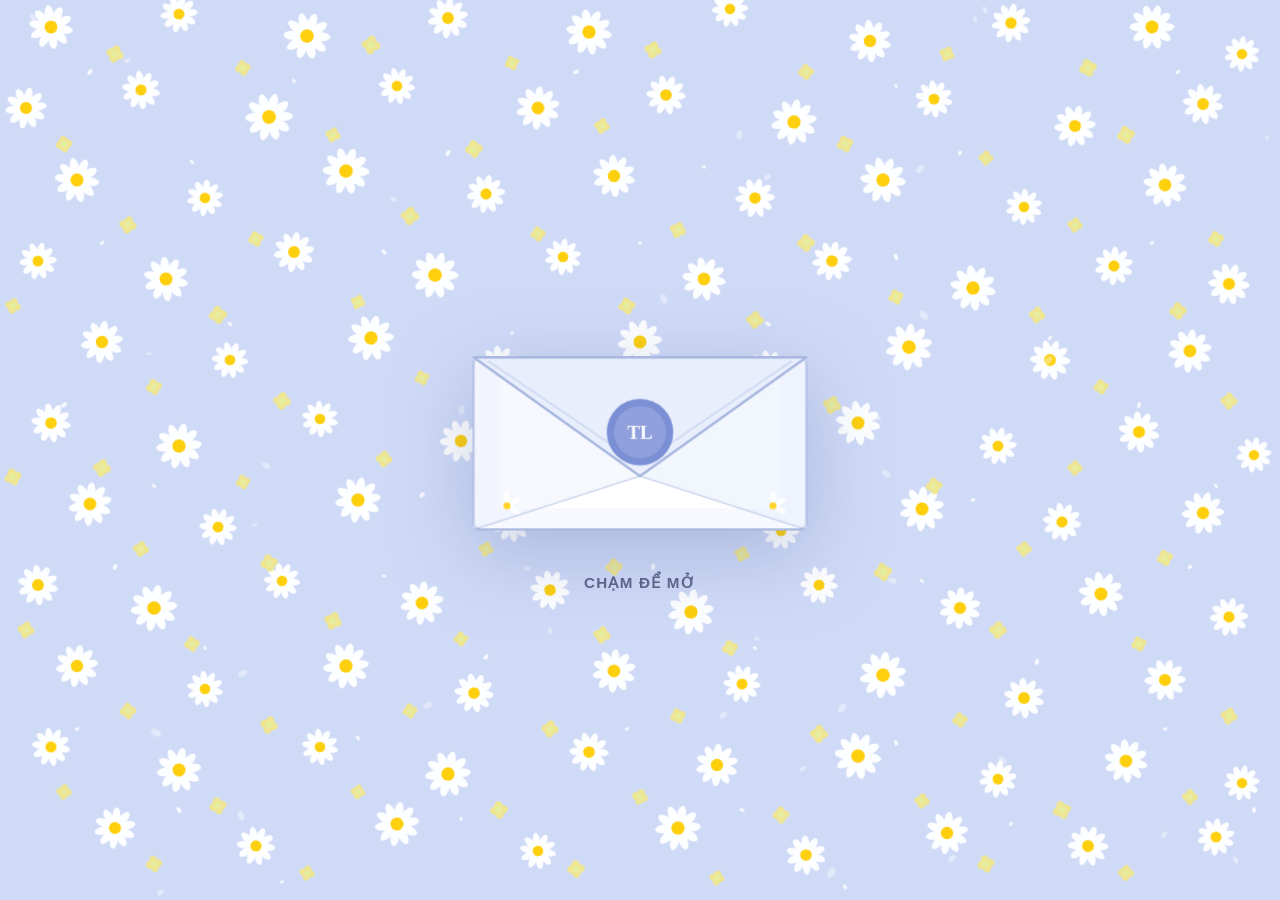
<file: index.html>
<!DOCTYPE html>
<html lang="vi">
<head>
  <meta charset="UTF-8" />
  <meta name="viewport" content="width=device-width, initial-scale=1.0" />
  <meta name="description" content="Thư mời lễ tốt nghiệp — Lê Phương Thảo Linh" />
  <title>Thư mời tốt nghiệp — Lê Phương Thảo Linh</title>
  <link rel="preconnect" href="https://fonts.googleapis.com" />
  <link rel="preconnect" href="https://fonts.gstatic.com" crossorigin />
  <link href="https://fonts.googleapis.com/css2?family=Lora:ital,wght@0,400;0,500;0,600;0,700;1,400;1,500&family=Playfair+Display:ital,wght@0,500;0,600;0,700;1,500;1,600&display=swap" rel="stylesheet" />
  <link rel="stylesheet" href="style.css" />
</head>
<body>
  <audio
    id="background-music"
    src="assets/background-music.mp3"
    preload="auto"
    loop
    autoplay
    hidden
  ></audio>

  <!-- Shared daisy symbol for panel decorations -->
  <svg xmlns="http://www.w3.org/2000/svg" width="0" height="0" aria-hidden="true" style="position:absolute">
    <symbol id="icon-daisy" viewBox="0 0 64 64">
      <ellipse cx="32" cy="14" rx="6" ry="13" fill="#ffffff"/>
      <ellipse cx="32" cy="14" rx="6" ry="13" fill="#ffffff" transform="rotate(36 32 32)"/>
      <ellipse cx="32" cy="14" rx="6" ry="13" fill="#ffffff" transform="rotate(72 32 32)"/>
      <ellipse cx="32" cy="14" rx="6" ry="13" fill="#ffffff" transform="rotate(108 32 32)"/>
      <ellipse cx="32" cy="14" rx="6" ry="13" fill="#ffffff" transform="rotate(144 32 32)"/>
      <ellipse cx="32" cy="14" rx="6" ry="13" fill="#ffffff" transform="rotate(180 32 32)"/>
      <ellipse cx="32" cy="14" rx="6" ry="13" fill="#ffffff" transform="rotate(216 32 32)"/>
      <ellipse cx="32" cy="14" rx="6" ry="13" fill="#ffffff" transform="rotate(252 32 32)"/>
      <ellipse cx="32" cy="14" rx="6" ry="13" fill="#ffffff" transform="rotate(288 32 32)"/>
      <ellipse cx="32" cy="14" rx="6" ry="13" fill="#ffffff" transform="rotate(324 32 32)"/>
      <circle cx="32" cy="32" r="9" fill="#ffce00"/>
    </symbol>
    <symbol id="icon-calendar" viewBox="0 0 24 24" fill="none" stroke="currentColor" stroke-width="1.75" stroke-linecap="round" stroke-linejoin="round">
      <rect x="3.5" y="5" width="17" height="15.5" rx="2"/>
      <path d="M8 3.5v3M16 3.5v3M3.5 10h17"/>
    </symbol>
    <symbol id="icon-pin" viewBox="0 0 24 24" fill="none" stroke="currentColor" stroke-width="1.75" stroke-linecap="round" stroke-linejoin="round">
      <path d="M12 21s-6.5-5.2-6.5-10A6.5 6.5 0 0 1 12 4.5 6.5 6.5 0 0 1 18.5 11c0 4.8-6.5 10-6.5 10z"/>
      <circle cx="12" cy="11" r="2.25"/>
    </symbol>
    <symbol id="icon-cap" viewBox="0 0 24 24" fill="none" stroke="currentColor" stroke-width="1.75" stroke-linecap="round" stroke-linejoin="round">
      <path d="M2.5 10.5 12 5.5l9.5 5-9.5 5-9.5-5z"/>
      <path d="M6.5 12.5v4.2c0 .7 2.4 2.3 5.5 2.3s5.5-1.6 5.5-2.3v-4.2"/>
      <path d="M21.5 10.5v5.2"/>
    </symbol>
  </svg>

  <!-- Soft daisy wallpaper (decorative) -->
  <div id="wallpaper" class="wallpaper" aria-hidden="true">
    <div id="flora-layer" class="flora-layer"></div>
    <div id="petal-layer" class="petal-layer"></div>
  </div>

  <!-- ===== Envelope screen ===== -->
  <section
    id="envelope-screen"
    class="envelope-screen"
    aria-label="Phong thư mời"
  >
    <button
      type="button"
      id="envelope-btn"
      class="envelope-btn"
      aria-label="Chạm để mở thư mời"
      aria-expanded="false"
      aria-controls="invitation-screen"
    >
      <div class="envelope" id="envelope">
        <svg
          class="envelope-svg"
          viewBox="0 0 320 220"
          xmlns="http://www.w3.org/2000/svg"
          aria-hidden="true"
        >
          <!-- Envelope body -->
          <rect class="env-body" x="20" y="55" width="280" height="145" rx="6" fill="#f7f9ff" stroke="#a8b8e0" stroke-width="2" />
          <!-- Letter paper peeking -->
          <rect class="env-paper" x="42" y="72" width="236" height="110" rx="3" fill="#ffffff" />
          <!-- Left / right crease hints -->
          <path d="M20 55 L160 155 L20 200" fill="#eef2fc" stroke="#a8b8e0" stroke-width="1.5" opacity="0.55" />
          <path d="M300 55 L160 155 L300 200" fill="#e8eefc" stroke="#a8b8e0" stroke-width="1.5" opacity="0.55" />
          <!-- Top flap — hinges at top edge, opens upward -->
          <g class="env-flap-group">
            <path
              class="env-flap"
              d="M20 55 L160 155 L300 55 Z"
              fill="#e8eefc"
              stroke="#a8b8e0"
              stroke-width="2"
              stroke-linejoin="round"
            />
            <path
              class="env-flap-edge"
              d="M32 58 L160 145 L288 58"
              fill="none"
              stroke="#c5d0ee"
              stroke-width="1.5"
              opacity="0.65"
            />
          </g>
          <!-- Wax seal — fades out when opening -->
          <g class="env-seal" transform="translate(160, 118)">
            <circle r="28" fill="#7b8fd4" />
            <circle r="22" fill="#8fa0dc" />
            <text
              text-anchor="middle"
              dominant-baseline="central"
              font-family="Georgia, 'Times New Roman', serif"
              font-size="16"
              font-weight="700"
              fill="#ffffff"
            >TL</text>
          </g>
          <!-- Tiny daisy accents -->
          <g opacity="0.85" transform="translate(48, 180)">
            <ellipse cx="0" cy="-7" rx="2.5" ry="5.5" fill="#fff" />
            <ellipse cx="0" cy="-7" rx="2.5" ry="5.5" fill="#fff" transform="rotate(60)" />
            <ellipse cx="0" cy="-7" rx="2.5" ry="5.5" fill="#fff" transform="rotate(120)" />
            <circle r="3" fill="#ffce00" />
          </g>
          <g opacity="0.85" transform="translate(272, 180)">
            <ellipse cx="0" cy="-7" rx="2.5" ry="5.5" fill="#fff" />
            <ellipse cx="0" cy="-7" rx="2.5" ry="5.5" fill="#fff" transform="rotate(60)" />
            <ellipse cx="0" cy="-7" rx="2.5" ry="5.5" fill="#fff" transform="rotate(120)" />
            <circle r="3" fill="#ffce00" />
          </g>
        </svg>
      </div>
      <span class="envelope-hint" id="envelope-hint">Chạm để mở</span>
    </button>
  </section>

  <!-- ===== Invitation content ===== -->
  <main
    id="invitation-screen"
    class="invitation-screen"
    hidden
    aria-hidden="true"
    tabindex="-1"
  >
    <div class="invitation-shell">
      <header class="invite-topbar">
        <button type="button" id="btn-close" class="btn-ghost" aria-label="Đóng và xem lại phong thư">
          ← Phong thư
        </button>
      </header>

      <article class="invite-card letter-paper" id="invite-card">
        <!-- Grand letter masthead -->
        <header class="letter-masthead" aria-labelledby="letter-main-title">
          <div class="masthead-ornament" aria-hidden="true">
            <svg class="masthead-daisy" viewBox="0 0 64 64" width="28" height="28"><use href="#icon-daisy"/></svg>
            <span class="masthead-rule"></span>
            <svg class="masthead-daisy" viewBox="0 0 64 64" width="28" height="28"><use href="#icon-daisy"/></svg>
          </div>
          <p class="masthead-eyebrow">Trân trọng gửi đến bạn</p>
          <h1 id="letter-main-title" class="letter-main-title">
            Thư mời dự<br />Lễ Tốt Nghiệp
          </h1>
          <p class="masthead-name" id="masthead-name"></p>
          <div class="masthead-ornament masthead-ornament--bottom" aria-hidden="true">
            <span class="masthead-rule"></span>
            <span class="masthead-diamond">✦</span>
            <span class="masthead-rule"></span>
          </div>
        </header>

        <!-- Soft letter opening -->
        <section class="panel letter-intro reveal" aria-labelledby="intro-title">
          <div class="panel-deco" aria-hidden="true">
            <svg class="panel-daisy panel-daisy--l" viewBox="0 0 64 64" width="34" height="34"><use href="#icon-daisy"/></svg>
            <svg class="panel-daisy panel-daisy--r" viewBox="0 0 64 64" width="34" height="34"><use href="#icon-daisy"/></svg>
          </div>
          <p class="letter-intro-eyebrow">Lời mở đầu</p>
          <h2 id="intro-title" class="letter-intro-title">Cảm ơn bạn đã mở thư</h2>
          <p class="letter-intro-body" id="intro-message"></p>
        </section>

        <!-- Journey of 3 chapters — left rail + narrowed cards -->
        <div class="journey" aria-label="Hành trình ba chặng">
          <div class="journey-rail" aria-hidden="true"></div>

          <div class="journey-stop reveal">
            <div class="journey-node journey-node--dawn" aria-hidden="true"><span>1</span></div>
            <section class="panel chapter chapter--dawn" aria-labelledby="ch1-title">
              <div class="panel-deco" aria-hidden="true">
                <svg class="panel-daisy panel-daisy--l" viewBox="0 0 64 64" width="34" height="34"><use href="#icon-daisy"/></svg>
                <svg class="panel-daisy panel-daisy--r" viewBox="0 0 64 64" width="34" height="34"><use href="#icon-daisy"/></svg>
              </div>
              <figure class="chapter-media">
                <img id="story-img-1" class="chapter-photo" src="assets/story-1.png" alt="Ngày đầu tiên" />
              </figure>
              <div class="chapter-body">
                <p class="chapter-label">Chặng 01</p>
                <h2 id="ch1-title" class="chapter-title">Ngày đầu tiên</h2>
                <div class="chapter-text" id="story-1-text"></div>
              </div>
            </section>
          </div>

          <div class="journey-stop reveal">
            <div class="journey-node journey-node--years" aria-hidden="true"><span>2</span></div>
            <section class="panel chapter chapter--years" aria-labelledby="ch2-title">
              <div class="panel-deco" aria-hidden="true">
                <svg class="panel-daisy panel-daisy--l" viewBox="0 0 64 64" width="34" height="34"><use href="#icon-daisy"/></svg>
                <svg class="panel-daisy panel-daisy--r" viewBox="0 0 64 64" width="34" height="34"><use href="#icon-daisy"/></svg>
              </div>
              <figure class="chapter-media">
                <img id="story-img-2" class="chapter-photo" src="assets/story-2.png" alt="Những năm tháng không thể nào quên" />
              </figure>
              <div class="chapter-body">
                <p class="chapter-label">Chặng 02</p>
                <h2 id="ch2-title" class="chapter-title">Những năm tháng không thể nào quên</h2>
                <div class="chapter-text" id="story-2-text"></div>
              </div>
            </section>
          </div>

          <div class="journey-stop reveal">
            <div class="journey-node journey-node--horizon" aria-hidden="true"><span>3</span></div>
            <section class="panel chapter chapter--horizon" aria-labelledby="ch3-title">
              <div class="panel-deco" aria-hidden="true">
                <svg class="panel-daisy panel-daisy--l" viewBox="0 0 64 64" width="34" height="34"><use href="#icon-daisy"/></svg>
                <svg class="panel-daisy panel-daisy--r" viewBox="0 0 64 64" width="34" height="34"><use href="#icon-daisy"/></svg>
              </div>
              <figure class="chapter-media">
                <img id="story-img-3" class="chapter-photo" src="assets/story-3.png" alt="Chương mới sắp mở ra" />
              </figure>
              <div class="chapter-body">
                <p class="chapter-label">Chặng 03</p>
                <h2 id="ch3-title" class="chapter-title">Chương mới sắp mở ra</h2>
                <div class="chapter-text" id="story-3-text"></div>
              </div>
            </section>
          </div>
        </div>

        <!-- Thanks -->
        <section class="panel thanks reveal" aria-labelledby="thanks-title">
          <div class="panel-deco" aria-hidden="true">
            <svg class="panel-daisy panel-daisy--l" viewBox="0 0 64 64" width="34" height="34"><use href="#icon-daisy"/></svg>
            <svg class="panel-daisy panel-daisy--r" viewBox="0 0 64 64" width="34" height="34"><use href="#icon-daisy"/></svg>
          </div>
          <h2 id="thanks-title" class="thanks-title">Lời cảm ơn</h2>
          <p class="thanks-body" id="thanks-message"></p>
          <p class="thanks-body thanks-body--emphasis" id="thanks-message-emphasis"></p>
        </section>

        <!-- Formal invitation -->
        <section class="panel formal-invite reveal" aria-labelledby="formal-title">
          <div class="panel-deco" aria-hidden="true">
            <svg class="panel-daisy panel-daisy--l" viewBox="0 0 64 64" width="34" height="34"><use href="#icon-daisy"/></svg>
            <svg class="panel-daisy panel-daisy--r" viewBox="0 0 64 64" width="34" height="34"><use href="#icon-daisy"/></svg>
          </div>
          <div class="formal-badge" aria-hidden="true">
            <svg class="formal-badge-icon" viewBox="0 0 24 24" width="28" height="28"><use href="#icon-cap"/></svg>
          </div>
          <h2 id="formal-title" class="formal-title">Trân trọng kính mời</h2>
          <p class="formal-lead" id="formal-lead"></p>
          <ul class="event-meta">
            <li>
              <span class="event-meta-icon" aria-hidden="true">
                <svg viewBox="0 0 24 24" width="20" height="20"><use href="#icon-calendar"/></svg>
              </span>
              <div>
                <span class="event-meta-label">Thời gian</span>
                <span class="event-meta-value" id="datetime"></span>
              </div>
            </li>
            <li>
              <span class="event-meta-icon" aria-hidden="true">
                <svg viewBox="0 0 24 24" width="20" height="20"><use href="#icon-pin"/></svg>
              </span>
              <div>
                <span class="event-meta-label">Địa điểm</span>
                <a
                  id="venue"
                  class="event-meta-value detail-link"
                  href="https://maps.app.goo.gl/BsUVkH4B65VdQy7J8"
                  target="_blank"
                  rel="noopener noreferrer"
                ></a>
              </div>
            </li>
          </ul>
          <a
            id="btn-venue-maps"
            class="btn btn-secondary btn-maps-inline"
            href="https://maps.app.goo.gl/BsUVkH4B65VdQy7J8"
            target="_blank"
            rel="noopener noreferrer"
          >Xem bản đồ hội trường</a>
          <p class="formal-gift" id="formal-gift"></p>
        </section>

        <!-- Parking — secondary -->
        <section class="panel parking parking--secondary reveal" aria-labelledby="parking-title">
          <div class="parking-badge" id="parking-badge"></div>
          <h2 id="parking-title" class="section-title parking-title">
            Thông tin địa điểm và thông tin gửi xe
          </h2>
          <dl class="parking-grid">
            <div class="parking-row">
              <dt>Địa chỉ bãi xe</dt>
              <dd id="parking-address"></dd>
            </div>
            <div class="parking-row">
              <dt>Lối vào</dt>
              <dd id="parking-entrance"></dd>
            </div>
            <div class="parking-row">
              <dt>Phí / giờ mở cửa</dt>
              <dd id="parking-fee"></dd>
            </div>
            <div class="parking-row">
              <dt>Đi bộ tới hội trường</dt>
              <dd id="parking-walk"></dd>
            </div>
          </dl>
          <a
            id="btn-maps"
            class="btn btn-secondary"
            href="https://maps.app.goo.gl/XaPkGANQzvsbf9Qm6"
            target="_blank"
            rel="noopener noreferrer"
          >Xem bản đồ bãi xe</a>
        </section>

        <footer class="invite-footer reveal">
          <p class="footer-regard">Trân trọng,</p>
          <p class="footer-name" id="footer-sign"></p>
          <p class="footer-contact">
            Liên hệ:
            <a id="contact-phone" class="detail-link" href="#"></a>
          </p>
        </footer>
      </article>
    </div>
  </main>

  <script src="script.js"></script>
</body>
</html>
</file>
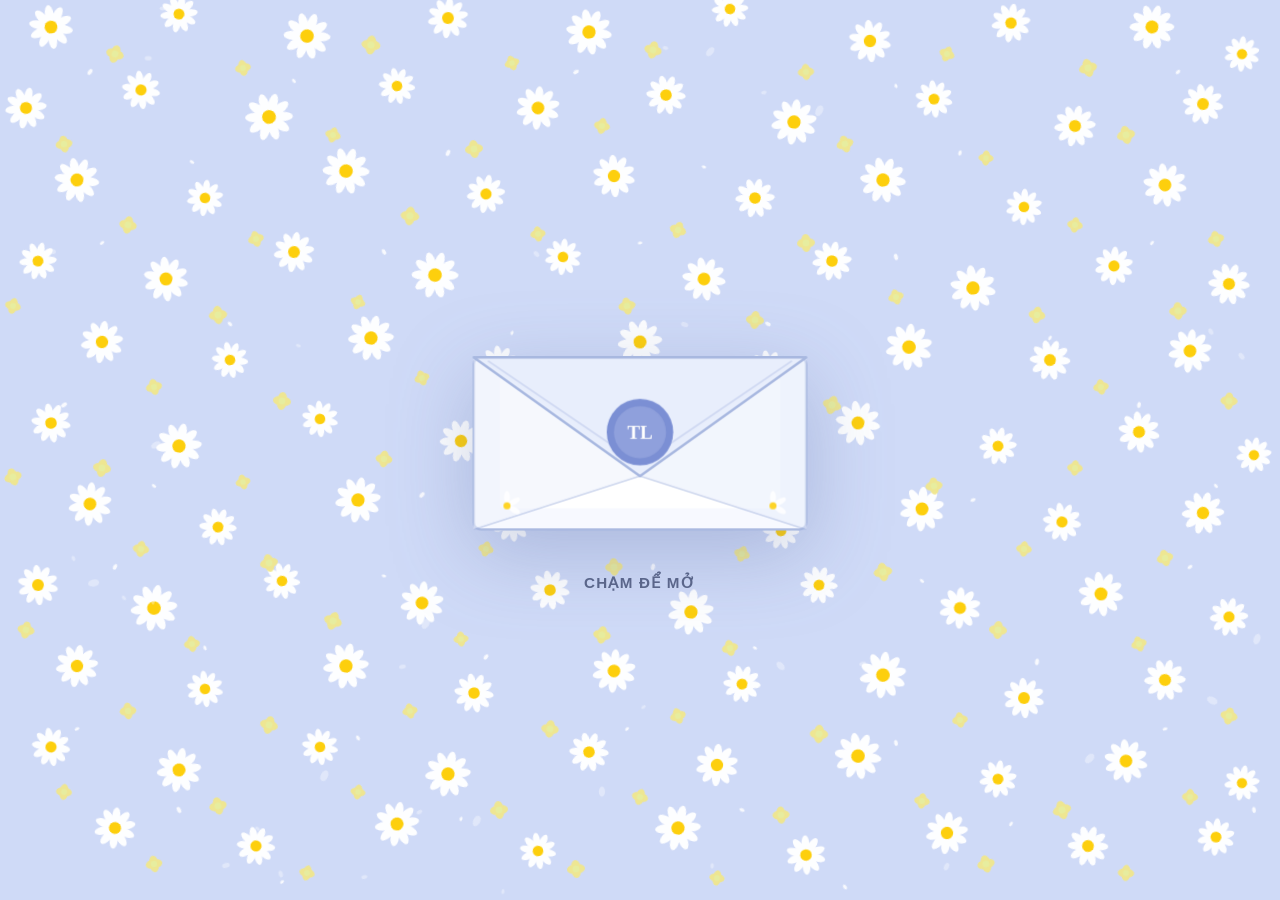
<file: flower-wallpaper/index.html>
<!DOCTYPE html>
<html lang="vi">
<head>
  <meta charset="UTF-8" />
  <meta name="viewport" content="width=device-width, initial-scale=1.0" />
  <meta name="description" content="Thư mời lễ tốt nghiệp — Lê Phương Thảo Linh" />
  <title>Thư mời tốt nghiệp — Lê Phương Thảo Linh</title>
  <link rel="preconnect" href="https://fonts.googleapis.com" />
  <link rel="preconnect" href="https://fonts.gstatic.com" crossorigin />
  <link href="https://fonts.googleapis.com/css2?family=Lora:ital,wght@0,400;0,500;0,600;0,700;1,400;1,500&family=Playfair+Display:ital,wght@0,500;0,600;0,700;1,500;1,600&display=swap" rel="stylesheet" />
  <link rel="stylesheet" href="style.css" />
</head>
<body>
  <!-- Shared daisy symbol for panel decorations -->
  <svg xmlns="http://www.w3.org/2000/svg" width="0" height="0" aria-hidden="true" style="position:absolute">
    <symbol id="icon-daisy" viewBox="0 0 64 64">
      <ellipse cx="32" cy="14" rx="6" ry="13" fill="#ffffff"/>
      <ellipse cx="32" cy="14" rx="6" ry="13" fill="#ffffff" transform="rotate(36 32 32)"/>
      <ellipse cx="32" cy="14" rx="6" ry="13" fill="#ffffff" transform="rotate(72 32 32)"/>
      <ellipse cx="32" cy="14" rx="6" ry="13" fill="#ffffff" transform="rotate(108 32 32)"/>
      <ellipse cx="32" cy="14" rx="6" ry="13" fill="#ffffff" transform="rotate(144 32 32)"/>
      <ellipse cx="32" cy="14" rx="6" ry="13" fill="#ffffff" transform="rotate(180 32 32)"/>
      <ellipse cx="32" cy="14" rx="6" ry="13" fill="#ffffff" transform="rotate(216 32 32)"/>
      <ellipse cx="32" cy="14" rx="6" ry="13" fill="#ffffff" transform="rotate(252 32 32)"/>
      <ellipse cx="32" cy="14" rx="6" ry="13" fill="#ffffff" transform="rotate(288 32 32)"/>
      <ellipse cx="32" cy="14" rx="6" ry="13" fill="#ffffff" transform="rotate(324 32 32)"/>
      <circle cx="32" cy="32" r="9" fill="#ffce00"/>
    </symbol>
    <symbol id="icon-calendar" viewBox="0 0 24 24" fill="none" stroke="currentColor" stroke-width="1.75" stroke-linecap="round" stroke-linejoin="round">
      <rect x="3.5" y="5" width="17" height="15.5" rx="2"/>
      <path d="M8 3.5v3M16 3.5v3M3.5 10h17"/>
    </symbol>
    <symbol id="icon-pin" viewBox="0 0 24 24" fill="none" stroke="currentColor" stroke-width="1.75" stroke-linecap="round" stroke-linejoin="round">
      <path d="M12 21s-6.5-5.2-6.5-10A6.5 6.5 0 0 1 12 4.5 6.5 6.5 0 0 1 18.5 11c0 4.8-6.5 10-6.5 10z"/>
      <circle cx="12" cy="11" r="2.25"/>
    </symbol>
    <symbol id="icon-cap" viewBox="0 0 24 24" fill="none" stroke="currentColor" stroke-width="1.75" stroke-linecap="round" stroke-linejoin="round">
      <path d="M2.5 10.5 12 5.5l9.5 5-9.5 5-9.5-5z"/>
      <path d="M6.5 12.5v4.2c0 .7 2.4 2.3 5.5 2.3s5.5-1.6 5.5-2.3v-4.2"/>
      <path d="M21.5 10.5v5.2"/>
    </symbol>
  </svg>

  <!-- Soft daisy wallpaper (decorative) -->
  <div id="wallpaper" class="wallpaper" aria-hidden="true">
    <div id="flora-layer" class="flora-layer"></div>
    <div id="petal-layer" class="petal-layer"></div>
  </div>

  <!-- ===== Envelope screen ===== -->
  <section
    id="envelope-screen"
    class="envelope-screen"
    aria-label="Phong thư mời"
  >
    <button
      type="button"
      id="envelope-btn"
      class="envelope-btn"
      aria-label="Chạm để mở thư mời"
      aria-expanded="false"
      aria-controls="invitation-screen"
    >
      <div class="envelope" id="envelope">
        <svg
          class="envelope-svg"
          viewBox="0 0 320 220"
          xmlns="http://www.w3.org/2000/svg"
          aria-hidden="true"
        >
          <!-- Envelope body -->
          <rect class="env-body" x="20" y="55" width="280" height="145" rx="6" fill="#f7f9ff" stroke="#a8b8e0" stroke-width="2" />
          <!-- Letter paper peeking -->
          <rect class="env-paper" x="42" y="72" width="236" height="110" rx="3" fill="#ffffff" />
          <!-- Left / right crease hints -->
          <path d="M20 55 L160 155 L20 200" fill="#eef2fc" stroke="#a8b8e0" stroke-width="1.5" opacity="0.55" />
          <path d="M300 55 L160 155 L300 200" fill="#e8eefc" stroke="#a8b8e0" stroke-width="1.5" opacity="0.55" />
          <!-- Top flap — hinges at top edge, opens upward -->
          <g class="env-flap-group">
            <path
              class="env-flap"
              d="M20 55 L160 155 L300 55 Z"
              fill="#e8eefc"
              stroke="#a8b8e0"
              stroke-width="2"
              stroke-linejoin="round"
            />
            <path
              class="env-flap-edge"
              d="M32 58 L160 145 L288 58"
              fill="none"
              stroke="#c5d0ee"
              stroke-width="1.5"
              opacity="0.65"
            />
          </g>
          <!-- Wax seal — fades out when opening -->
          <g class="env-seal" transform="translate(160, 118)">
            <circle r="28" fill="#7b8fd4" />
            <circle r="22" fill="#8fa0dc" />
            <text
              text-anchor="middle"
              dominant-baseline="central"
              font-family="Georgia, 'Times New Roman', serif"
              font-size="16"
              font-weight="700"
              fill="#ffffff"
            >TL</text>
          </g>
          <!-- Tiny daisy accents -->
          <g opacity="0.85" transform="translate(48, 180)">
            <ellipse cx="0" cy="-7" rx="2.5" ry="5.5" fill="#fff" />
            <ellipse cx="0" cy="-7" rx="2.5" ry="5.5" fill="#fff" transform="rotate(60)" />
            <ellipse cx="0" cy="-7" rx="2.5" ry="5.5" fill="#fff" transform="rotate(120)" />
            <circle r="3" fill="#ffce00" />
          </g>
          <g opacity="0.85" transform="translate(272, 180)">
            <ellipse cx="0" cy="-7" rx="2.5" ry="5.5" fill="#fff" />
            <ellipse cx="0" cy="-7" rx="2.5" ry="5.5" fill="#fff" transform="rotate(60)" />
            <ellipse cx="0" cy="-7" rx="2.5" ry="5.5" fill="#fff" transform="rotate(120)" />
            <circle r="3" fill="#ffce00" />
          </g>
        </svg>
      </div>
      <span class="envelope-hint" id="envelope-hint">Chạm để mở</span>
    </button>
  </section>

  <!-- ===== Invitation content ===== -->
  <main
    id="invitation-screen"
    class="invitation-screen"
    hidden
    aria-hidden="true"
    tabindex="-1"
  >
    <div class="invitation-shell">
      <header class="invite-topbar">
        <button type="button" id="btn-close" class="btn-ghost" aria-label="Đóng và xem lại phong thư">
          ← Phong thư
        </button>
      </header>

      <article class="invite-card letter-paper" id="invite-card">
        <!-- Grand letter masthead -->
        <header class="letter-masthead" aria-labelledby="letter-main-title">
          <div class="masthead-ornament" aria-hidden="true">
            <svg class="masthead-daisy" viewBox="0 0 64 64" width="28" height="28"><use href="#icon-daisy"/></svg>
            <span class="masthead-rule"></span>
            <svg class="masthead-daisy" viewBox="0 0 64 64" width="28" height="28"><use href="#icon-daisy"/></svg>
          </div>
          <p class="masthead-eyebrow">Trân trọng gửi đến bạn</p>
          <h1 id="letter-main-title" class="letter-main-title">
            Thư mời dự<br />Lễ Tốt Nghiệp
          </h1>
          <p class="masthead-name" id="masthead-name"></p>
          <div class="masthead-ornament masthead-ornament--bottom" aria-hidden="true">
            <span class="masthead-rule"></span>
            <span class="masthead-diamond">✦</span>
            <span class="masthead-rule"></span>
          </div>
        </header>

        <!-- Soft letter opening -->
        <section class="panel letter-intro reveal" aria-labelledby="intro-title">
          <div class="panel-deco" aria-hidden="true">
            <svg class="panel-daisy panel-daisy--l" viewBox="0 0 64 64" width="34" height="34"><use href="#icon-daisy"/></svg>
            <svg class="panel-daisy panel-daisy--r" viewBox="0 0 64 64" width="34" height="34"><use href="#icon-daisy"/></svg>
          </div>
          <p class="letter-intro-eyebrow">Lời mở đầu</p>
          <h2 id="intro-title" class="letter-intro-title">Cảm ơn bạn đã mở thư</h2>
          <p class="letter-intro-body" id="intro-message"></p>
        </section>

        <!-- Journey of 3 chapters — left rail + narrowed cards -->
        <div class="journey" aria-label="Hành trình ba chặng">
          <div class="journey-rail" aria-hidden="true"></div>

          <div class="journey-stop reveal">
            <div class="journey-node journey-node--dawn" aria-hidden="true"><span>1</span></div>
            <section class="panel chapter chapter--dawn" aria-labelledby="ch1-title">
              <div class="panel-deco" aria-hidden="true">
                <svg class="panel-daisy panel-daisy--l" viewBox="0 0 64 64" width="34" height="34"><use href="#icon-daisy"/></svg>
                <svg class="panel-daisy panel-daisy--r" viewBox="0 0 64 64" width="34" height="34"><use href="#icon-daisy"/></svg>
              </div>
              <figure class="chapter-media">
                <img id="story-img-1" class="chapter-photo" src="assets/story-1.png" alt="Ngày đầu tiên" />
              </figure>
              <div class="chapter-body">
                <p class="chapter-label">Chặng 01</p>
                <h2 id="ch1-title" class="chapter-title">Ngày đầu tiên</h2>
                <div class="chapter-text" id="story-1-text"></div>
              </div>
            </section>
          </div>

          <div class="journey-stop reveal">
            <div class="journey-node journey-node--years" aria-hidden="true"><span>2</span></div>
            <section class="panel chapter chapter--years" aria-labelledby="ch2-title">
              <div class="panel-deco" aria-hidden="true">
                <svg class="panel-daisy panel-daisy--l" viewBox="0 0 64 64" width="34" height="34"><use href="#icon-daisy"/></svg>
                <svg class="panel-daisy panel-daisy--r" viewBox="0 0 64 64" width="34" height="34"><use href="#icon-daisy"/></svg>
              </div>
              <figure class="chapter-media">
                <img id="story-img-2" class="chapter-photo" src="assets/story-2.png" alt="Những năm tháng không thể nào quên" />
              </figure>
              <div class="chapter-body">
                <p class="chapter-label">Chặng 02</p>
                <h2 id="ch2-title" class="chapter-title">Những năm tháng không thể nào quên</h2>
                <div class="chapter-text" id="story-2-text"></div>
              </div>
            </section>
          </div>

          <div class="journey-stop reveal">
            <div class="journey-node journey-node--horizon" aria-hidden="true"><span>3</span></div>
            <section class="panel chapter chapter--horizon" aria-labelledby="ch3-title">
              <div class="panel-deco" aria-hidden="true">
                <svg class="panel-daisy panel-daisy--l" viewBox="0 0 64 64" width="34" height="34"><use href="#icon-daisy"/></svg>
                <svg class="panel-daisy panel-daisy--r" viewBox="0 0 64 64" width="34" height="34"><use href="#icon-daisy"/></svg>
              </div>
              <figure class="chapter-media">
                <img id="story-img-3" class="chapter-photo" src="assets/story-3.png" alt="Chương mới sắp mở ra" />
              </figure>
              <div class="chapter-body">
                <p class="chapter-label">Chặng 03</p>
                <h2 id="ch3-title" class="chapter-title">Chương mới sắp mở ra</h2>
                <div class="chapter-text" id="story-3-text"></div>
              </div>
            </section>
          </div>
        </div>

        <!-- Thanks -->
        <section class="panel thanks reveal" aria-labelledby="thanks-title">
          <div class="panel-deco" aria-hidden="true">
            <svg class="panel-daisy panel-daisy--l" viewBox="0 0 64 64" width="34" height="34"><use href="#icon-daisy"/></svg>
            <svg class="panel-daisy panel-daisy--r" viewBox="0 0 64 64" width="34" height="34"><use href="#icon-daisy"/></svg>
          </div>
          <h2 id="thanks-title" class="thanks-title">Lời cảm ơn</h2>
          <p class="thanks-body" id="thanks-message"></p>
          <p class="thanks-body thanks-body--emphasis" id="thanks-message-emphasis"></p>
        </section>

        <!-- Formal invitation -->
        <section class="panel formal-invite reveal" aria-labelledby="formal-title">
          <div class="panel-deco" aria-hidden="true">
            <svg class="panel-daisy panel-daisy--l" viewBox="0 0 64 64" width="34" height="34"><use href="#icon-daisy"/></svg>
            <svg class="panel-daisy panel-daisy--r" viewBox="0 0 64 64" width="34" height="34"><use href="#icon-daisy"/></svg>
          </div>
          <div class="formal-badge" aria-hidden="true">
            <svg class="formal-badge-icon" viewBox="0 0 24 24" width="28" height="28"><use href="#icon-cap"/></svg>
          </div>
          <h2 id="formal-title" class="formal-title">Trân trọng kính mời</h2>
          <p class="formal-lead" id="formal-lead"></p>
          <ul class="event-meta">
            <li>
              <span class="event-meta-icon" aria-hidden="true">
                <svg viewBox="0 0 24 24" width="20" height="20"><use href="#icon-calendar"/></svg>
              </span>
              <div>
                <span class="event-meta-label">Thời gian</span>
                <span class="event-meta-value" id="datetime"></span>
              </div>
            </li>
            <li>
              <span class="event-meta-icon" aria-hidden="true">
                <svg viewBox="0 0 24 24" width="20" height="20"><use href="#icon-pin"/></svg>
              </span>
              <div>
                <span class="event-meta-label">Địa điểm</span>
                <a
                  id="venue"
                  class="event-meta-value detail-link"
                  href="https://maps.app.goo.gl/BsUVkH4B65VdQy7J8"
                  target="_blank"
                  rel="noopener noreferrer"
                ></a>
              </div>
            </li>
          </ul>
          <a
            id="btn-venue-maps"
            class="btn btn-secondary btn-maps-inline"
            href="https://maps.app.goo.gl/BsUVkH4B65VdQy7J8"
            target="_blank"
            rel="noopener noreferrer"
          >Xem bản đồ hội trường</a>
          <p class="formal-gift" id="formal-gift"></p>
        </section>

        <!-- Parking — secondary -->
        <section class="panel parking parking--secondary reveal" aria-labelledby="parking-title">
          <div class="parking-badge" id="parking-badge"></div>
          <h2 id="parking-title" class="section-title parking-title">
            Thông tin địa điểm và thông tin gửi xe
          </h2>
          <dl class="parking-grid">
            <div class="parking-row">
              <dt>Địa chỉ bãi xe</dt>
              <dd id="parking-address"></dd>
            </div>
            <div class="parking-row">
              <dt>Lối vào</dt>
              <dd id="parking-entrance"></dd>
            </div>
            <div class="parking-row">
              <dt>Phí / giờ mở cửa</dt>
              <dd id="parking-fee"></dd>
            </div>
            <div class="parking-row">
              <dt>Đi bộ tới hội trường</dt>
              <dd id="parking-walk"></dd>
            </div>
          </dl>
          <a
            id="btn-maps"
            class="btn btn-secondary"
            href="https://maps.app.goo.gl/XaPkGANQzvsbf9Qm6"
            target="_blank"
            rel="noopener noreferrer"
          >Xem bản đồ bãi xe</a>
        </section>

        <footer class="invite-footer reveal">
          <p class="footer-regard">Trân trọng,</p>
          <p class="footer-name" id="footer-sign"></p>
          <p class="footer-contact">
            Liên hệ:
            <a id="contact-phone" class="detail-link" href="#"></a>
          </p>
        </footer>
      </article>
    </div>
  </main>

  <script src="script.js"></script>
</body>
</html>
</file>
<file: style.css>
/* =========================================================
   Graduation Invitation — floral pastel + envelope reveal
   ========================================================= */

*,
*::before,
*::after {
  box-sizing: border-box;
  margin: 0;
  padding: 0;
}

:root {
  --bg: #cfdaf7;
  --card: #ffffff;
  --ink: #2a3352;
  --muted: #5c678a;
  --accent: #7b8fd4;
  --accent-deep: #5a6db8;
  --gold: #ffce00;
  --cream: #f0e68c;
  --parking-bg: #eef2ff;
  --parking-border: #9aabd8;
  --shadow: 0 18px 50px rgba(74, 95, 150, 0.22);
  --radius: 20px;
  --font: "Lora", "Times New Roman", Georgia, serif;
  --serif: "Playfair Display", "Times New Roman", serif;
}

html,
body {
  width: 100%;
  min-height: 100%;
  font-family: var(--font);
  color: var(--ink);
  background: var(--bg);
  overflow-x: hidden;
}

body {
  min-height: 100vh;
}

.sr-only {
  position: absolute;
  width: 1px;
  height: 1px;
  padding: 0;
  margin: -1px;
  overflow: hidden;
  clip: rect(0, 0, 0, 0);
  white-space: nowrap;
  border: 0;
}

/* ---------------------------------------------------------
   Wallpaper — dense daisy field (original look)
   --------------------------------------------------------- */
.wallpaper {
  position: fixed;
  inset: 0;
  z-index: 0;
  overflow: hidden;
  background: var(--bg);
  pointer-events: none;
}

.flora-layer,
.petal-layer {
  position: absolute;
  inset: 0;
  width: 100%;
  height: 100%;
  overflow: hidden;
}

.flora {
  position: absolute;
  will-change: transform;
  opacity: 0.95;
}

.flora svg {
  display: block;
  width: 100%;
  height: auto;
  overflow: visible;
}

.flora-sway {
  width: 100%;
  height: 100%;
  transform-origin: 50% 50%;
  animation: rock-in-place var(--dur, 4.5s) ease-in-out var(--delay, 0s) infinite alternate;
  will-change: transform;
}

@keyframes rock-in-place {
  0% { transform: rotate(calc(var(--amp, 3deg) * -1)); }
  100% { transform: rotate(var(--amp, 3deg)); }
}

.flora--static-petal {
  opacity: 0.85;
}

.petal {
  position: absolute;
  left: 0;
  top: 0;
  width: var(--petal-size, 0.55vw);
  height: auto;
  opacity: 0;
  will-change: transform, opacity;
  pointer-events: none;
}

.petal svg {
  display: block;
  width: 100%;
  height: auto;
  overflow: visible;
}

/* ---------------------------------------------------------
   Envelope screen — fixed overlay so it never pushes content
   --------------------------------------------------------- */
.envelope-screen {
  position: fixed;
  inset: 0;
  z-index: 2;
  display: grid;
  place-items: center;
  padding: 2rem 1.25rem 3rem;
}

.envelope-btn {
  appearance: none;
  border: 0;
  background: transparent;
  cursor: pointer;
  display: flex;
  flex-direction: column;
  align-items: center;
  gap: 1.25rem;
  padding: 0.5rem;
  color: inherit;
  -webkit-tap-highlight-color: transparent;
}

.envelope-btn:focus-visible {
  outline: 3px solid var(--accent-deep);
  outline-offset: 8px;
  border-radius: 12px;
}

.envelope {
  width: min(78vw, 340px);
  filter: drop-shadow(0 22px 40px rgba(74, 95, 150, 0.28));
  perspective: 900px;
  animation:
    envelope-rise 1.15s cubic-bezier(0.22, 1, 0.36, 1) both,
    envelope-float 3.6s ease-in-out 1.15s infinite;
  transform-origin: 50% 80%;
}

.envelope-svg {
  display: block;
  width: 100%;
  height: auto;
  overflow: visible;
  transform-style: preserve-3d;
}

.env-flap-group {
  transform-origin: 160px 55px;
  transform-box: view-box;
  transition: transform 0.65s cubic-bezier(0.4, 0, 0.2, 1);
}

.env-flap,
.env-flap-edge {
  transform-origin: 160px 55px;
}

.env-seal {
  transition: opacity 0.35s ease, transform 0.35s ease;
  transform-box: fill-box;
  transform-origin: center;
}

.envelope.is-opening .env-flap-group {
  transform: rotateX(-168deg);
}

.envelope.is-opening .env-seal {
  opacity: 0;
  transform: scale(0.4);
  pointer-events: none;
}

.envelope.is-opening {
  animation: envelope-rise 1.15s cubic-bezier(0.22, 1, 0.36, 1) both;
}

.envelope-hint {
  font-size: 0.95rem;
  letter-spacing: 0.08em;
  text-transform: uppercase;
  color: var(--muted);
  font-weight: 600;
  animation: hint-pulse 2.4s ease-in-out 1.2s infinite;
}

@keyframes envelope-rise {
  0% {
    opacity: 0;
    transform: translateY(72px) rotate(-4deg) scale(0.92);
  }
  100% {
    opacity: 1;
    transform: translateY(0) rotate(0deg) scale(1);
  }
}

@keyframes envelope-float {
  0%, 100% { transform: translateY(0); }
  50% { transform: translateY(-10px); }
}

@keyframes hint-pulse {
  0%, 100% { opacity: 0.55; }
  50% { opacity: 1; }
}

.envelope-screen.is-hidden {
  pointer-events: none;
  animation: fade-out 0.4s ease forwards;
}

@keyframes fade-out {
  to {
    opacity: 0;
    visibility: hidden;
  }
}

/* ---------------------------------------------------------
   Invitation screen — starts at top of page
   --------------------------------------------------------- */
.invitation-screen {
  position: relative;
  z-index: 3;
  min-height: 100vh;
  min-height: 100dvh;
  padding: 0.85rem 1rem 2.5rem;
  overflow-x: clip;
  max-width: 100vw;
  box-sizing: border-box;
}

.invitation-screen[hidden] {
  display: none !important;
}

.invitation-screen.is-visible {
  display: block;
  animation: invite-in 0.5s cubic-bezier(0.22, 1, 0.36, 1) both;
}

@keyframes invite-in {
  from {
    opacity: 0;
    transform: translateY(16px);
  }
  to {
    opacity: 1;
    transform: translateY(0);
  }
}

.invitation-shell {
  width: min(680px, 100%);
  max-width: 100%;
  margin: 0 auto;
  overflow-x: clip;
}

.invite-card.letter-paper {
  background: linear-gradient(180deg, #ffffff 0%, #fbfcff 100%);
  border-radius: 22px;
  box-shadow:
    0 22px 50px rgba(74, 95, 150, 0.2),
    0 0 0 1px rgba(168, 184, 224, 0.35);
  padding: 1.15rem 1rem 1.5rem;
  border: 1px solid rgba(255, 255, 255, 0.85);
  display: flex;
  flex-direction: column;
  gap: 2.1rem;
  position: relative;
  max-width: 100%;
  box-sizing: border-box;
  overflow-x: clip;
}

/* ---------- Scroll reveal ---------- */
.reveal {
  opacity: 0;
  transform: translateY(28px);
  transition:
    opacity 0.7s cubic-bezier(0.22, 1, 0.36, 1),
    transform 0.7s cubic-bezier(0.22, 1, 0.36, 1);
  will-change: opacity, transform;
}

.reveal.is-revealed {
  opacity: 1;
  transform: translateY(0);
}

@media (prefers-reduced-motion: reduce) {
  .reveal {
    opacity: 1;
    transform: none;
    transition: none;
  }
}

.invite-topbar {
  display: flex;
  justify-content: flex-start;
  margin-bottom: 0.65rem;
}

.btn-ghost {
  appearance: none;
  border: 0;
  background: rgba(255, 255, 255, 0.7);
  backdrop-filter: blur(8px);
  color: var(--muted);
  font: inherit;
  font-size: 0.9rem;
  font-weight: 600;
  padding: 0.55rem 0.9rem;
  border-radius: 999px;
  cursor: pointer;
  transition: background 0.2s, color 0.2s;
}

.btn-ghost:hover,
.btn-ghost:focus-visible {
  background: #fff;
  color: var(--ink);
  outline: none;
}

.btn-ghost:focus-visible {
  box-shadow: 0 0 0 3px rgba(123, 143, 212, 0.45);
}

.invite-card.letter-paper::before {
  content: "";
  position: absolute;
  inset: 10px;
  border: 1px dashed rgba(168, 184, 224, 0.35);
  border-radius: 16px;
  pointer-events: none;
  z-index: 0;
}

.invite-card.letter-paper > * {
  position: relative;
  z-index: 1;
}

/* ---------- Grand letter masthead ---------- */
.letter-masthead {
  text-align: center;
  padding: 1.35rem 0.75rem 1.5rem;
  position: relative;
}

.masthead-ornament {
  display: flex;
  align-items: center;
  justify-content: center;
  gap: 0.75rem;
  margin-bottom: 0.85rem;
}

.masthead-ornament--bottom {
  margin-top: 1.1rem;
  margin-bottom: 0;
}

.masthead-daisy {
  flex-shrink: 0;
  filter: drop-shadow(0 3px 6px rgba(90, 109, 184, 0.25));
}

.masthead-rule {
  display: block;
  width: min(28vw, 88px);
  height: 1.5px;
  background: linear-gradient(
    90deg,
    transparent,
    #c4a035 15%,
    #ffe58a 50%,
    #c4a035 85%,
    transparent
  );
}

.masthead-diamond {
  color: #c4a035;
  font-size: 0.85rem;
  line-height: 1;
}

.masthead-eyebrow {
  font-family: var(--font);
  font-size: 0.78rem;
  letter-spacing: 0.22em;
  text-transform: uppercase;
  color: #8a9bc4;
  font-weight: 600;
  margin-bottom: 0.55rem;
}

.letter-main-title {
  font-family: var(--serif);
  font-size: clamp(2rem, 7.5vw, 2.85rem);
  font-weight: 700;
  line-height: 1.15;
  letter-spacing: 0.02em;
  margin: 0 auto 0.65rem;
  background: linear-gradient(
    135deg,
    #3a4478 0%,
    #5a6db8 35%,
    #b8942e 55%,
    #5a6db8 75%,
    #2f3a6a 100%
  );
  background-size: 200% auto;
  -webkit-background-clip: text;
  background-clip: text;
  color: transparent;
  text-shadow: none;
  filter: drop-shadow(0 2px 0 rgba(255, 255, 255, 0.8));
}

.masthead-name {
  font-family: var(--serif);
  font-size: clamp(1.05rem, 3.5vw, 1.25rem);
  font-style: italic;
  font-weight: 500;
  color: var(--accent-deep);
  letter-spacing: 0.04em;
}

/* ---------- Journey: left rail + narrowed cards ---------- */
.journey {
  --rail-col: 2.1rem;
  --rail-gap: 0.7rem;
  position: relative;
  display: flex;
  flex-direction: column;
  gap: 1.9rem;
  padding: 0;
  max-width: 100%;
  box-sizing: border-box;
}

.journey-rail {
  position: absolute;
  left: calc(var(--rail-col) / 2 - 1.5px);
  top: 1.55rem;
  bottom: 1.55rem;
  width: 3px;
  border-radius: 999px;
  background: linear-gradient(
    180deg,
    #f5c0d0 0%,
    #a8c4e8 45%,
    #9aa6d8 100%
  );
  box-shadow: 0 0 12px rgba(123, 143, 212, 0.35);
  z-index: 0;
  pointer-events: none;
}

.journey-stop {
  position: relative;
  z-index: 1;
  display: grid;
  grid-template-columns: var(--rail-col) minmax(0, 1fr);
  column-gap: var(--rail-gap);
  align-items: start;
  width: 100%;
  max-width: 100%;
  box-sizing: border-box;
  min-width: 0;
}

.journey-node {
  position: relative;
  z-index: 2;
  justify-self: center;
  margin-top: 1.25rem;
  width: 1.75rem;
  height: 1.75rem;
  border-radius: 50%;
  display: grid;
  place-items: center;
  font-family: var(--serif);
  font-size: 0.82rem;
  font-weight: 700;
  color: #fff;
  background: linear-gradient(145deg, #8fa0dc, #5a6db8);
  border: 3px solid #fff;
  box-shadow: 0 4px 12px rgba(90, 109, 184, 0.4);
  flex-shrink: 0;
}

.journey-node--dawn {
  background: linear-gradient(145deg, #e8a0b4, #b86b84);
}

.journey-node--years {
  background: linear-gradient(145deg, #8eb4dc, #5a7eb0);
}

.journey-node--horizon {
  background: linear-gradient(145deg, #9aa6d8, #5a6db8);
}

.journey-stop > .panel {
  min-width: 0;
  width: 100%;
  max-width: 100%;
  box-sizing: border-box;
}

/* Shared decorated panel (same language as thanks) */
.panel {
  position: relative;
  overflow: hidden;
  border-radius: 16px;
  padding: 1.25rem 1.1rem 1.3rem;
  border: 1.5px solid transparent;
  box-shadow: 0 8px 22px rgba(74, 95, 150, 0.08);
}

.panel-deco {
  position: absolute;
  inset: 0;
  pointer-events: none;
  z-index: 5;
}

.panel-daisy {
  position: absolute;
  opacity: 0.95;
  filter: drop-shadow(0 4px 8px rgba(90, 109, 184, 0.28));
}

.panel-daisy--l {
  top: 6px;
  left: 6px;
  transform: rotate(-12deg);
  z-index: 6;
}

.panel-daisy--r {
  bottom: 6px;
  right: 6px;
  transform: rotate(14deg);
  z-index: 6;
}

.panel > :not(.panel-deco) {
  position: relative;
  z-index: 1;
}

.chapter {
  display: flex;
  flex-direction: column;
  gap: 0.85rem;
  min-width: 0;
  width: 100%;
  max-width: 100%;
  box-sizing: border-box;
}

.chapter-media {
  margin: 0;
  overflow: hidden;
  border-radius: 12px;
  box-shadow: 0 6px 16px rgba(60, 70, 110, 0.12);
  z-index: 1;
  min-width: 0;
  width: 100%;
  max-width: 100%;
  aspect-ratio: 4 / 3;
  align-self: stretch;
}

.chapter-photo {
  display: block;
  width: 100%;
  height: 100%;
  max-width: 100%;
  object-fit: cover;
}

.chapter-body {
  padding: 0 0.15rem 0.15rem;
  min-width: 0;
  max-width: 100%;
  box-sizing: border-box;
}

.chapter-label {
  font-size: 0.68rem;
  letter-spacing: 0.14em;
  text-transform: uppercase;
  font-weight: 700;
  margin-bottom: 0.3rem;
  text-align: center;
}

.chapter-title {
  font-family: var(--serif);
  font-size: clamp(1.15rem, 3.8vw, 1.4rem);
  font-weight: 600;
  line-height: 1.35;
  margin-bottom: 0.65rem;
  color: var(--ink);
  text-align: center;
}

.chapter-text p {
  font-size: 0.9rem;
  line-height: 1.65;
  color: var(--ink);
  margin-bottom: 0.65rem;
  overflow-wrap: anywhere;
  word-break: break-word;
}

.chapter-text p:last-child {
  margin-bottom: 0;
}

/* Ch.1 — soft blush rose */
.chapter--dawn {
  border-color: rgba(210, 150, 170, 0.4);
  background:
    radial-gradient(ellipse 80% 60% at 20% 0%, rgba(255, 255, 255, 0.8) 0%, transparent 55%),
    radial-gradient(ellipse 70% 50% at 90% 100%, rgba(240, 190, 205, 0.35) 0%, transparent 50%),
    linear-gradient(160deg, #fff5f8 0%, #fce8ef 48%, #fffafb 100%);
}

.chapter--dawn .chapter-label { color: #b86b84; }
.chapter--dawn .chapter-title { color: #7a3d52; }

/* Ch.2 — soft powder blue */
.chapter--years {
  border-color: rgba(130, 165, 210, 0.45);
  background:
    radial-gradient(ellipse 80% 60% at 20% 0%, rgba(255, 255, 255, 0.8) 0%, transparent 55%),
    radial-gradient(ellipse 70% 50% at 90% 100%, rgba(170, 200, 235, 0.4) 0%, transparent 50%),
    linear-gradient(160deg, #f3f8ff 0%, #e4eefb 48%, #f7faff 100%);
}

.chapter--years .chapter-label { color: #5a7eb0; }
.chapter--years .chapter-title { color: #2f4f7a; }

.chapter--years .chapter-media {
  aspect-ratio: 3 / 4;
  max-height: 280px;
  width: min(100%, 210px);
  align-self: center;
}

.chapter--years .chapter-photo { object-position: center top; }

/* Ch.3 — lavender */
.chapter--horizon {
  border-color: rgba(140, 150, 210, 0.5);
  background:
    radial-gradient(ellipse 80% 60% at 20% 0%, rgba(255, 255, 255, 0.75) 0%, transparent 55%),
    radial-gradient(ellipse 70% 50% at 90% 100%, rgba(180, 190, 240, 0.45) 0%, transparent 50%),
    linear-gradient(160deg, #f2f3ff 0%, #e6e9fb 48%, #f7f5fc 100%);
}

.chapter--horizon .chapter-label { color: #6a74b8; }
.chapter--horizon .chapter-title { color: #3a4478; }

.chapter--horizon .chapter-media {
  aspect-ratio: 3 / 4;
  max-height: 280px;
  width: min(100%, 210px);
  align-self: center;
}

.chapter--horizon .chapter-photo { object-position: center 20%; }

/* Letter opening — before journey */
.letter-intro {
  text-align: center;
  border-color: rgba(168, 184, 224, 0.4);
  background:
    radial-gradient(ellipse 80% 60% at 50% 0%, rgba(255, 255, 255, 0.85) 0%, transparent 55%),
    linear-gradient(165deg, #fbfcff 0%, #f0f4ff 55%, #fafbff 100%);
  padding: 1.35rem 1.15rem 1.4rem;
}

.letter-intro-eyebrow {
  font-size: 0.68rem;
  letter-spacing: 0.14em;
  text-transform: uppercase;
  font-weight: 700;
  color: #7b8fd4;
  margin-bottom: 0.4rem;
}

.letter-intro-title {
  font-family: var(--serif);
  font-size: clamp(1.2rem, 3.8vw, 1.45rem);
  font-weight: 600;
  color: var(--accent-deep);
  margin-bottom: 0.75rem;
  line-height: 1.35;
}

.letter-intro-body {
  font-size: 0.92rem;
  line-height: 1.7;
  color: var(--ink);
  max-width: 34rem;
  margin: 0 auto;
}

.detail-link {
  color: var(--accent-deep);
  text-decoration: none;
  font-weight: 700;
}

.detail-link:hover,
.detail-link:focus-visible {
  text-decoration: underline;
  outline: none;
}

/* Featured thanks */
.thanks {
  text-align: center;
  border-color: rgba(255, 206, 0, 0.45);
  background:
    radial-gradient(ellipse 80% 60% at 20% 0%, rgba(255, 255, 255, 0.75) 0%, transparent 55%),
    radial-gradient(ellipse 70% 50% at 90% 100%, rgba(255, 229, 138, 0.45) 0%, transparent 50%),
    linear-gradient(160deg, #fff9e8 0%, #eef2ff 48%, #f7f9ff 100%);
}

.thanks-title {
  font-family: var(--serif);
  font-size: clamp(1.4rem, 4vw, 1.8rem);
  font-weight: 600;
  color: var(--ink);
  margin-bottom: 0.85rem;
}

.thanks-body {
  font-family: var(--font);
  font-size: 0.92rem;
  line-height: 1.65;
  color: var(--muted);
  font-weight: 400;
  max-width: 36em;
  margin: 0 auto;
}

.thanks-body--emphasis {
  margin-top: 1rem;
  font-size: 1.05rem;
  line-height: 1.75;
  color: var(--ink);
  font-weight: 600;
}

.thanks-highlight {
  display: inline;
  color: #6b5a10;
  background: linear-gradient(120deg, #fff3b0 0%, #ffe58a 100%);
  padding: 0.08em 0.35em;
  border-radius: 6px;
  font-weight: 700;
  box-decoration-break: clone;
  -webkit-box-decoration-break: clone;
}

.section-title {
  font-family: var(--serif);
  font-size: 1.05rem;
  margin-bottom: 0.65rem;
  color: var(--ink);
}

/* Location + parking — secondary / quieter */
.parking.panel {
  border-style: dashed;
  border-color: rgba(154, 171, 216, 0.7);
  background: rgba(238, 242, 255, 0.55);
  box-shadow: none;
}

.parking--secondary .parking-title {
  font-size: 0.98rem;
  font-weight: 600;
  color: var(--muted);
  display: flex;
  align-items: center;
  gap: 0.4rem;
}

.parking-badge {
  display: inline-block;
  font-size: 0.65rem;
  font-weight: 700;
  letter-spacing: 0.04em;
  text-transform: uppercase;
  color: #7a5a00;
  background: #ffe9a0;
  padding: 0.22rem 0.55rem;
  border-radius: 999px;
  margin-bottom: 0.55rem;
}

.parking-grid {
  display: flex;
  flex-direction: column;
  gap: 0.6rem;
  margin-bottom: 0.75rem;
}

.parking-row dt {
  font-size: 0.68rem;
  text-transform: uppercase;
  letter-spacing: 0.07em;
  color: var(--muted);
  font-weight: 700;
  margin-bottom: 0.1rem;
}

.parking-row dd {
  font-size: 0.88rem;
  line-height: 1.4;
  font-weight: 500;
  color: var(--muted);
}

.parking-row dd.is-placeholder {
  font-style: italic;
  font-weight: 500;
}

.btn {
  appearance: none;
  border: 0;
  display: inline-flex;
  align-items: center;
  justify-content: center;
  gap: 0.4rem;
  padding: 0.65rem 1rem;
  border-radius: 999px;
  font: inherit;
  font-size: 0.88rem;
  font-weight: 700;
  text-decoration: none;
  cursor: pointer;
  transition: transform 0.15s, box-shadow 0.15s, background 0.15s, opacity 0.15s;
}

.btn:focus-visible {
  outline: 3px solid rgba(90, 109, 184, 0.5);
  outline-offset: 2px;
}

.btn-secondary {
  background: #fff;
  color: var(--accent-deep);
  border: 1.5px solid var(--parking-border);
}

.btn-secondary:hover {
  background: #f7f9ff;
}

.btn[aria-disabled="true"],
.btn.is-disabled {
  opacity: 0.45;
  pointer-events: none;
  cursor: not-allowed;
}

/* Formal invitation block */
.formal-invite {
  text-align: center;
  border-color: rgba(123, 143, 212, 0.45);
  background:
    radial-gradient(ellipse 80% 60% at 20% 0%, rgba(255, 255, 255, 0.8) 0%, transparent 55%),
    radial-gradient(ellipse 70% 50% at 90% 100%, rgba(180, 195, 240, 0.35) 0%, transparent 50%),
    linear-gradient(165deg, #ffffff 0%, #f3f6ff 100%);
}

.formal-badge {
  display: grid;
  place-items: center;
  margin: 0 auto 0.45rem;
  width: 2.6rem;
  height: 2.6rem;
  border-radius: 50%;
  background: rgba(123, 143, 212, 0.12);
  color: var(--accent-deep);
}

.formal-badge-icon {
  display: block;
}

.formal-title {
  font-family: var(--serif);
  font-size: clamp(1.3rem, 4vw, 1.65rem);
  font-weight: 600;
  color: var(--accent-deep);
  margin-bottom: 0.75rem;
}

.formal-lead {
  font-size: 1.02rem;
  line-height: 1.6;
  color: var(--ink);
  margin-bottom: 1.15rem;
}

.formal-lead strong {
  font-weight: 700;
  color: var(--accent-deep);
}

.event-meta {
  list-style: none;
  display: flex;
  flex-direction: column;
  gap: 0.75rem;
  text-align: left;
  max-width: 22rem;
  margin: 0 auto 1.15rem;
}

.event-meta li {
  display: grid;
  grid-template-columns: 28px 1fr;
  gap: 0.55rem;
  align-items: start;
  padding: 0.7rem 0.85rem;
  border-radius: 12px;
  background: #eef2ff;
}

.event-meta-icon {
  display: grid;
  place-items: center;
  width: 1.5rem;
  height: 1.5rem;
  margin-top: 0.15rem;
  color: var(--accent-deep);
}

.event-meta-icon svg {
  display: block;
}

.event-meta-label {
  display: block;
  font-size: 0.68rem;
  text-transform: uppercase;
  letter-spacing: 0.08em;
  color: var(--muted);
  font-weight: 700;
}

.event-meta-value {
  display: block;
  font-size: 0.95rem;
  font-weight: 600;
  color: var(--ink);
  line-height: 1.4;
}

a.event-meta-value {
  color: var(--accent-deep);
  text-decoration: none;
}

a.event-meta-value:hover,
a.event-meta-value:focus-visible {
  text-decoration: underline;
  outline: none;
}

.btn-maps-inline {
  display: inline-flex;
  margin: 0 auto 1.15rem;
}

.event-meta-value.is-placeholder {
  font-style: italic;
  font-weight: 500;
  color: var(--muted);
}

.formal-gift {
  font-size: 0.95rem;
  line-height: 1.6;
  color: var(--muted);
  font-style: italic;
}

.invite-footer {
  text-align: center;
  padding: 0.5rem 0.5rem 1rem;
  color: var(--muted);
}

.footer-regard {
  font-style: italic;
  font-size: 0.95rem;
  margin-bottom: 0.2rem;
}

.footer-name {
  font-family: var(--serif);
  font-size: 1.2rem;
  font-weight: 600;
  color: var(--ink);
  font-style: italic;
}

.footer-contact {
  margin-top: 0.65rem;
  font-size: 0.88rem;
}

/* ---------------------------------------------------------
   Responsive chapter layouts
   --------------------------------------------------------- */
@media (min-width: 640px) {
  .invite-card.letter-paper {
    padding: 1.4rem 1.25rem 1.75rem;
  }

  .letter-main-title {
    font-size: clamp(2.35rem, 5vw, 3.1rem);
  }

  .invite-card.letter-paper {
    gap: 2.5rem;
  }

  .journey {
    --rail-col: 2.35rem;
    --rail-gap: 0.85rem;
    gap: 2.3rem;
  }

  .journey-node {
    width: 1.9rem;
    height: 1.9rem;
    font-size: 0.88rem;
  }

  .chapter--dawn .chapter-media {
    aspect-ratio: 16 / 10;
  }

  .chapter--years .chapter-media,
  .chapter--horizon .chapter-media {
    max-height: 320px;
    width: min(100%, 220px);
  }

  .thanks,
  .formal-invite,
  .panel {
    padding: 1.45rem 1.3rem 1.5rem;
  }
}

@media (min-width: 900px) {
  .invitation-screen {
    padding: 1.15rem 1.5rem 3rem;
  }

  .envelope {
    width: min(42vw, 380px);
  }
}

@media (prefers-reduced-motion: reduce) {
  .envelope,
  .envelope-hint,
  .flora-sway,
  .invitation-screen.is-visible,
  .envelope-screen.is-hidden {
    animation: none !important;
  }

  .envelope {
    opacity: 1;
    transform: none;
  }

  .env-flap-group,
  .env-seal {
    transition: none;
  }
}
</file>
<file: flower-wallpaper/style.css>
/* =========================================================
   Graduation Invitation — floral pastel + envelope reveal
   ========================================================= */

*,
*::before,
*::after {
  box-sizing: border-box;
  margin: 0;
  padding: 0;
}

:root {
  --bg: #cfdaf7;
  --card: #ffffff;
  --ink: #2a3352;
  --muted: #5c678a;
  --accent: #7b8fd4;
  --accent-deep: #5a6db8;
  --gold: #ffce00;
  --cream: #f0e68c;
  --parking-bg: #eef2ff;
  --parking-border: #9aabd8;
  --shadow: 0 18px 50px rgba(74, 95, 150, 0.22);
  --radius: 20px;
  --font: "Lora", "Times New Roman", Georgia, serif;
  --serif: "Playfair Display", "Times New Roman", serif;
}

html,
body {
  width: 100%;
  min-height: 100%;
  font-family: var(--font);
  color: var(--ink);
  background: var(--bg);
  overflow-x: hidden;
}

body {
  min-height: 100vh;
}

.sr-only {
  position: absolute;
  width: 1px;
  height: 1px;
  padding: 0;
  margin: -1px;
  overflow: hidden;
  clip: rect(0, 0, 0, 0);
  white-space: nowrap;
  border: 0;
}

/* ---------------------------------------------------------
   Wallpaper — dense daisy field (original look)
   --------------------------------------------------------- */
.wallpaper {
  position: fixed;
  inset: 0;
  z-index: 0;
  overflow: hidden;
  background: var(--bg);
  pointer-events: none;
}

.flora-layer,
.petal-layer {
  position: absolute;
  inset: 0;
  width: 100%;
  height: 100%;
  overflow: hidden;
}

.flora {
  position: absolute;
  will-change: transform;
  opacity: 0.95;
}

.flora svg {
  display: block;
  width: 100%;
  height: auto;
  overflow: visible;
}

.flora-sway {
  width: 100%;
  height: 100%;
  transform-origin: 50% 50%;
  animation: rock-in-place var(--dur, 4.5s) ease-in-out var(--delay, 0s) infinite alternate;
  will-change: transform;
}

@keyframes rock-in-place {
  0% { transform: rotate(calc(var(--amp, 3deg) * -1)); }
  100% { transform: rotate(var(--amp, 3deg)); }
}

.flora--static-petal {
  opacity: 0.85;
}

.petal {
  position: absolute;
  left: 0;
  top: 0;
  width: var(--petal-size, 0.55vw);
  height: auto;
  opacity: 0;
  will-change: transform, opacity;
  pointer-events: none;
}

.petal svg {
  display: block;
  width: 100%;
  height: auto;
  overflow: visible;
}

/* ---------------------------------------------------------
   Envelope screen — fixed overlay so it never pushes content
   --------------------------------------------------------- */
.envelope-screen {
  position: fixed;
  inset: 0;
  z-index: 2;
  display: grid;
  place-items: center;
  padding: 2rem 1.25rem 3rem;
}

.envelope-btn {
  appearance: none;
  border: 0;
  background: transparent;
  cursor: pointer;
  display: flex;
  flex-direction: column;
  align-items: center;
  gap: 1.25rem;
  padding: 0.5rem;
  color: inherit;
  -webkit-tap-highlight-color: transparent;
}

.envelope-btn:focus-visible {
  outline: 3px solid var(--accent-deep);
  outline-offset: 8px;
  border-radius: 12px;
}

.envelope {
  width: min(78vw, 340px);
  filter: drop-shadow(0 22px 40px rgba(74, 95, 150, 0.28));
  perspective: 900px;
  animation:
    envelope-rise 1.15s cubic-bezier(0.22, 1, 0.36, 1) both,
    envelope-float 3.6s ease-in-out 1.15s infinite;
  transform-origin: 50% 80%;
}

.envelope-svg {
  display: block;
  width: 100%;
  height: auto;
  overflow: visible;
  transform-style: preserve-3d;
}

.env-flap-group {
  transform-origin: 160px 55px;
  transform-box: view-box;
  transition: transform 0.65s cubic-bezier(0.4, 0, 0.2, 1);
}

.env-flap,
.env-flap-edge {
  transform-origin: 160px 55px;
}

.env-seal {
  transition: opacity 0.35s ease, transform 0.35s ease;
  transform-box: fill-box;
  transform-origin: center;
}

.envelope.is-opening .env-flap-group {
  transform: rotateX(-168deg);
}

.envelope.is-opening .env-seal {
  opacity: 0;
  transform: scale(0.4);
  pointer-events: none;
}

.envelope.is-opening {
  animation: envelope-rise 1.15s cubic-bezier(0.22, 1, 0.36, 1) both;
}

.envelope-hint {
  font-size: 0.95rem;
  letter-spacing: 0.08em;
  text-transform: uppercase;
  color: var(--muted);
  font-weight: 600;
  animation: hint-pulse 2.4s ease-in-out 1.2s infinite;
}

@keyframes envelope-rise {
  0% {
    opacity: 0;
    transform: translateY(72px) rotate(-4deg) scale(0.92);
  }
  100% {
    opacity: 1;
    transform: translateY(0) rotate(0deg) scale(1);
  }
}

@keyframes envelope-float {
  0%, 100% { transform: translateY(0); }
  50% { transform: translateY(-10px); }
}

@keyframes hint-pulse {
  0%, 100% { opacity: 0.55; }
  50% { opacity: 1; }
}

.envelope-screen.is-hidden {
  pointer-events: none;
  animation: fade-out 0.4s ease forwards;
}

@keyframes fade-out {
  to {
    opacity: 0;
    visibility: hidden;
  }
}

/* ---------------------------------------------------------
   Invitation screen — starts at top of page
   --------------------------------------------------------- */
.invitation-screen {
  position: relative;
  z-index: 3;
  min-height: 100vh;
  min-height: 100dvh;
  padding: 0.85rem 1rem 2.5rem;
  overflow-x: clip;
  max-width: 100vw;
  box-sizing: border-box;
}

.invitation-screen[hidden] {
  display: none !important;
}

.invitation-screen.is-visible {
  display: block;
  animation: invite-in 0.5s cubic-bezier(0.22, 1, 0.36, 1) both;
}

@keyframes invite-in {
  from {
    opacity: 0;
    transform: translateY(16px);
  }
  to {
    opacity: 1;
    transform: translateY(0);
  }
}

.invitation-shell {
  width: min(680px, 100%);
  max-width: 100%;
  margin: 0 auto;
  overflow-x: clip;
}

.invite-card.letter-paper {
  background: linear-gradient(180deg, #ffffff 0%, #fbfcff 100%);
  border-radius: 22px;
  box-shadow:
    0 22px 50px rgba(74, 95, 150, 0.2),
    0 0 0 1px rgba(168, 184, 224, 0.35);
  padding: 1.15rem 1rem 1.5rem;
  border: 1px solid rgba(255, 255, 255, 0.85);
  display: flex;
  flex-direction: column;
  gap: 2.1rem;
  position: relative;
  max-width: 100%;
  box-sizing: border-box;
  overflow-x: clip;
}

/* ---------- Scroll reveal ---------- */
.reveal {
  opacity: 0;
  transform: translateY(28px);
  transition:
    opacity 0.7s cubic-bezier(0.22, 1, 0.36, 1),
    transform 0.7s cubic-bezier(0.22, 1, 0.36, 1);
  will-change: opacity, transform;
}

.reveal.is-revealed {
  opacity: 1;
  transform: translateY(0);
}

@media (prefers-reduced-motion: reduce) {
  .reveal {
    opacity: 1;
    transform: none;
    transition: none;
  }
}

.invite-topbar {
  display: flex;
  justify-content: flex-start;
  margin-bottom: 0.65rem;
}

.btn-ghost {
  appearance: none;
  border: 0;
  background: rgba(255, 255, 255, 0.7);
  backdrop-filter: blur(8px);
  color: var(--muted);
  font: inherit;
  font-size: 0.9rem;
  font-weight: 600;
  padding: 0.55rem 0.9rem;
  border-radius: 999px;
  cursor: pointer;
  transition: background 0.2s, color 0.2s;
}

.btn-ghost:hover,
.btn-ghost:focus-visible {
  background: #fff;
  color: var(--ink);
  outline: none;
}

.btn-ghost:focus-visible {
  box-shadow: 0 0 0 3px rgba(123, 143, 212, 0.45);
}

.invite-card.letter-paper::before {
  content: "";
  position: absolute;
  inset: 10px;
  border: 1px dashed rgba(168, 184, 224, 0.35);
  border-radius: 16px;
  pointer-events: none;
  z-index: 0;
}

.invite-card.letter-paper > * {
  position: relative;
  z-index: 1;
}

/* ---------- Grand letter masthead ---------- */
.letter-masthead {
  text-align: center;
  padding: 1.35rem 0.75rem 1.5rem;
  position: relative;
}

.masthead-ornament {
  display: flex;
  align-items: center;
  justify-content: center;
  gap: 0.75rem;
  margin-bottom: 0.85rem;
}

.masthead-ornament--bottom {
  margin-top: 1.1rem;
  margin-bottom: 0;
}

.masthead-daisy {
  flex-shrink: 0;
  filter: drop-shadow(0 3px 6px rgba(90, 109, 184, 0.25));
}

.masthead-rule {
  display: block;
  width: min(28vw, 88px);
  height: 1.5px;
  background: linear-gradient(
    90deg,
    transparent,
    #c4a035 15%,
    #ffe58a 50%,
    #c4a035 85%,
    transparent
  );
}

.masthead-diamond {
  color: #c4a035;
  font-size: 0.85rem;
  line-height: 1;
}

.masthead-eyebrow {
  font-family: var(--font);
  font-size: 0.78rem;
  letter-spacing: 0.22em;
  text-transform: uppercase;
  color: #8a9bc4;
  font-weight: 600;
  margin-bottom: 0.55rem;
}

.letter-main-title {
  font-family: var(--serif);
  font-size: clamp(2rem, 7.5vw, 2.85rem);
  font-weight: 700;
  line-height: 1.15;
  letter-spacing: 0.02em;
  margin: 0 auto 0.65rem;
  background: linear-gradient(
    135deg,
    #3a4478 0%,
    #5a6db8 35%,
    #b8942e 55%,
    #5a6db8 75%,
    #2f3a6a 100%
  );
  background-size: 200% auto;
  -webkit-background-clip: text;
  background-clip: text;
  color: transparent;
  text-shadow: none;
  filter: drop-shadow(0 2px 0 rgba(255, 255, 255, 0.8));
}

.masthead-name {
  font-family: var(--serif);
  font-size: clamp(1.05rem, 3.5vw, 1.25rem);
  font-style: italic;
  font-weight: 500;
  color: var(--accent-deep);
  letter-spacing: 0.04em;
}

/* ---------- Journey: left rail + narrowed cards ---------- */
.journey {
  --rail-col: 2.1rem;
  --rail-gap: 0.7rem;
  position: relative;
  display: flex;
  flex-direction: column;
  gap: 1.9rem;
  padding: 0;
  max-width: 100%;
  box-sizing: border-box;
}

.journey-rail {
  position: absolute;
  left: calc(var(--rail-col) / 2 - 1.5px);
  top: 1.55rem;
  bottom: 1.55rem;
  width: 3px;
  border-radius: 999px;
  background: linear-gradient(
    180deg,
    #f5c0d0 0%,
    #a8c4e8 45%,
    #9aa6d8 100%
  );
  box-shadow: 0 0 12px rgba(123, 143, 212, 0.35);
  z-index: 0;
  pointer-events: none;
}

.journey-stop {
  position: relative;
  z-index: 1;
  display: grid;
  grid-template-columns: var(--rail-col) minmax(0, 1fr);
  column-gap: var(--rail-gap);
  align-items: start;
  width: 100%;
  max-width: 100%;
  box-sizing: border-box;
  min-width: 0;
}

.journey-node {
  position: relative;
  z-index: 2;
  justify-self: center;
  margin-top: 1.25rem;
  width: 1.75rem;
  height: 1.75rem;
  border-radius: 50%;
  display: grid;
  place-items: center;
  font-family: var(--serif);
  font-size: 0.82rem;
  font-weight: 700;
  color: #fff;
  background: linear-gradient(145deg, #8fa0dc, #5a6db8);
  border: 3px solid #fff;
  box-shadow: 0 4px 12px rgba(90, 109, 184, 0.4);
  flex-shrink: 0;
}

.journey-node--dawn {
  background: linear-gradient(145deg, #e8a0b4, #b86b84);
}

.journey-node--years {
  background: linear-gradient(145deg, #8eb4dc, #5a7eb0);
}

.journey-node--horizon {
  background: linear-gradient(145deg, #9aa6d8, #5a6db8);
}

.journey-stop > .panel {
  min-width: 0;
  width: 100%;
  max-width: 100%;
  box-sizing: border-box;
}

/* Shared decorated panel (same language as thanks) */
.panel {
  position: relative;
  overflow: hidden;
  border-radius: 16px;
  padding: 1.25rem 1.1rem 1.3rem;
  border: 1.5px solid transparent;
  box-shadow: 0 8px 22px rgba(74, 95, 150, 0.08);
}

.panel-deco {
  position: absolute;
  inset: 0;
  pointer-events: none;
  z-index: 5;
}

.panel-daisy {
  position: absolute;
  opacity: 0.95;
  filter: drop-shadow(0 4px 8px rgba(90, 109, 184, 0.28));
}

.panel-daisy--l {
  top: 6px;
  left: 6px;
  transform: rotate(-12deg);
  z-index: 6;
}

.panel-daisy--r {
  bottom: 6px;
  right: 6px;
  transform: rotate(14deg);
  z-index: 6;
}

.panel > :not(.panel-deco) {
  position: relative;
  z-index: 1;
}

.chapter {
  display: flex;
  flex-direction: column;
  gap: 0.85rem;
  min-width: 0;
  width: 100%;
  max-width: 100%;
  box-sizing: border-box;
}

.chapter-media {
  margin: 0;
  overflow: hidden;
  border-radius: 12px;
  box-shadow: 0 6px 16px rgba(60, 70, 110, 0.12);
  z-index: 1;
  min-width: 0;
  width: 100%;
  max-width: 100%;
  aspect-ratio: 4 / 3;
  align-self: stretch;
}

.chapter-photo {
  display: block;
  width: 100%;
  height: 100%;
  max-width: 100%;
  object-fit: cover;
}

.chapter-body {
  padding: 0 0.15rem 0.15rem;
  min-width: 0;
  max-width: 100%;
  box-sizing: border-box;
}

.chapter-label {
  font-size: 0.68rem;
  letter-spacing: 0.14em;
  text-transform: uppercase;
  font-weight: 700;
  margin-bottom: 0.3rem;
  text-align: center;
}

.chapter-title {
  font-family: var(--serif);
  font-size: clamp(1.15rem, 3.8vw, 1.4rem);
  font-weight: 600;
  line-height: 1.35;
  margin-bottom: 0.65rem;
  color: var(--ink);
  text-align: center;
}

.chapter-text p {
  font-size: 0.9rem;
  line-height: 1.65;
  color: var(--ink);
  margin-bottom: 0.65rem;
  overflow-wrap: anywhere;
  word-break: break-word;
}

.chapter-text p:last-child {
  margin-bottom: 0;
}

/* Ch.1 — soft blush rose */
.chapter--dawn {
  border-color: rgba(210, 150, 170, 0.4);
  background:
    radial-gradient(ellipse 80% 60% at 20% 0%, rgba(255, 255, 255, 0.8) 0%, transparent 55%),
    radial-gradient(ellipse 70% 50% at 90% 100%, rgba(240, 190, 205, 0.35) 0%, transparent 50%),
    linear-gradient(160deg, #fff5f8 0%, #fce8ef 48%, #fffafb 100%);
}

.chapter--dawn .chapter-label { color: #b86b84; }
.chapter--dawn .chapter-title { color: #7a3d52; }

/* Ch.2 — soft powder blue */
.chapter--years {
  border-color: rgba(130, 165, 210, 0.45);
  background:
    radial-gradient(ellipse 80% 60% at 20% 0%, rgba(255, 255, 255, 0.8) 0%, transparent 55%),
    radial-gradient(ellipse 70% 50% at 90% 100%, rgba(170, 200, 235, 0.4) 0%, transparent 50%),
    linear-gradient(160deg, #f3f8ff 0%, #e4eefb 48%, #f7faff 100%);
}

.chapter--years .chapter-label { color: #5a7eb0; }
.chapter--years .chapter-title { color: #2f4f7a; }

.chapter--years .chapter-media {
  aspect-ratio: 3 / 4;
  max-height: 280px;
  width: min(100%, 210px);
  align-self: center;
}

.chapter--years .chapter-photo { object-position: center top; }

/* Ch.3 — lavender */
.chapter--horizon {
  border-color: rgba(140, 150, 210, 0.5);
  background:
    radial-gradient(ellipse 80% 60% at 20% 0%, rgba(255, 255, 255, 0.75) 0%, transparent 55%),
    radial-gradient(ellipse 70% 50% at 90% 100%, rgba(180, 190, 240, 0.45) 0%, transparent 50%),
    linear-gradient(160deg, #f2f3ff 0%, #e6e9fb 48%, #f7f5fc 100%);
}

.chapter--horizon .chapter-label { color: #6a74b8; }
.chapter--horizon .chapter-title { color: #3a4478; }

.chapter--horizon .chapter-media {
  aspect-ratio: 3 / 4;
  max-height: 280px;
  width: min(100%, 210px);
  align-self: center;
}

.chapter--horizon .chapter-photo { object-position: center 20%; }

/* Letter opening — before journey */
.letter-intro {
  text-align: center;
  border-color: rgba(168, 184, 224, 0.4);
  background:
    radial-gradient(ellipse 80% 60% at 50% 0%, rgba(255, 255, 255, 0.85) 0%, transparent 55%),
    linear-gradient(165deg, #fbfcff 0%, #f0f4ff 55%, #fafbff 100%);
  padding: 1.35rem 1.15rem 1.4rem;
}

.letter-intro-eyebrow {
  font-size: 0.68rem;
  letter-spacing: 0.14em;
  text-transform: uppercase;
  font-weight: 700;
  color: #7b8fd4;
  margin-bottom: 0.4rem;
}

.letter-intro-title {
  font-family: var(--serif);
  font-size: clamp(1.2rem, 3.8vw, 1.45rem);
  font-weight: 600;
  color: var(--accent-deep);
  margin-bottom: 0.75rem;
  line-height: 1.35;
}

.letter-intro-body {
  font-size: 0.92rem;
  line-height: 1.7;
  color: var(--ink);
  max-width: 34rem;
  margin: 0 auto;
}

.detail-link {
  color: var(--accent-deep);
  text-decoration: none;
  font-weight: 700;
}

.detail-link:hover,
.detail-link:focus-visible {
  text-decoration: underline;
  outline: none;
}

/* Featured thanks */
.thanks {
  text-align: center;
  border-color: rgba(255, 206, 0, 0.45);
  background:
    radial-gradient(ellipse 80% 60% at 20% 0%, rgba(255, 255, 255, 0.75) 0%, transparent 55%),
    radial-gradient(ellipse 70% 50% at 90% 100%, rgba(255, 229, 138, 0.45) 0%, transparent 50%),
    linear-gradient(160deg, #fff9e8 0%, #eef2ff 48%, #f7f9ff 100%);
}

.thanks-title {
  font-family: var(--serif);
  font-size: clamp(1.4rem, 4vw, 1.8rem);
  font-weight: 600;
  color: var(--ink);
  margin-bottom: 0.85rem;
}

.thanks-body {
  font-family: var(--font);
  font-size: 0.92rem;
  line-height: 1.65;
  color: var(--muted);
  font-weight: 400;
  max-width: 36em;
  margin: 0 auto;
}

.thanks-body--emphasis {
  margin-top: 1rem;
  font-size: 1.05rem;
  line-height: 1.75;
  color: var(--ink);
  font-weight: 600;
}

.thanks-highlight {
  display: inline;
  color: #6b5a10;
  background: linear-gradient(120deg, #fff3b0 0%, #ffe58a 100%);
  padding: 0.08em 0.35em;
  border-radius: 6px;
  font-weight: 700;
  box-decoration-break: clone;
  -webkit-box-decoration-break: clone;
}

.section-title {
  font-family: var(--serif);
  font-size: 1.05rem;
  margin-bottom: 0.65rem;
  color: var(--ink);
}

/* Location + parking — secondary / quieter */
.parking.panel {
  border-style: dashed;
  border-color: rgba(154, 171, 216, 0.7);
  background: rgba(238, 242, 255, 0.55);
  box-shadow: none;
}

.parking--secondary .parking-title {
  font-size: 0.98rem;
  font-weight: 600;
  color: var(--muted);
  display: flex;
  align-items: center;
  gap: 0.4rem;
}

.parking-badge {
  display: inline-block;
  font-size: 0.65rem;
  font-weight: 700;
  letter-spacing: 0.04em;
  text-transform: uppercase;
  color: #7a5a00;
  background: #ffe9a0;
  padding: 0.22rem 0.55rem;
  border-radius: 999px;
  margin-bottom: 0.55rem;
}

.parking-grid {
  display: flex;
  flex-direction: column;
  gap: 0.6rem;
  margin-bottom: 0.75rem;
}

.parking-row dt {
  font-size: 0.68rem;
  text-transform: uppercase;
  letter-spacing: 0.07em;
  color: var(--muted);
  font-weight: 700;
  margin-bottom: 0.1rem;
}

.parking-row dd {
  font-size: 0.88rem;
  line-height: 1.4;
  font-weight: 500;
  color: var(--muted);
}

.parking-row dd.is-placeholder {
  font-style: italic;
  font-weight: 500;
}

.btn {
  appearance: none;
  border: 0;
  display: inline-flex;
  align-items: center;
  justify-content: center;
  gap: 0.4rem;
  padding: 0.65rem 1rem;
  border-radius: 999px;
  font: inherit;
  font-size: 0.88rem;
  font-weight: 700;
  text-decoration: none;
  cursor: pointer;
  transition: transform 0.15s, box-shadow 0.15s, background 0.15s, opacity 0.15s;
}

.btn:focus-visible {
  outline: 3px solid rgba(90, 109, 184, 0.5);
  outline-offset: 2px;
}

.btn-secondary {
  background: #fff;
  color: var(--accent-deep);
  border: 1.5px solid var(--parking-border);
}

.btn-secondary:hover {
  background: #f7f9ff;
}

.btn[aria-disabled="true"],
.btn.is-disabled {
  opacity: 0.45;
  pointer-events: none;
  cursor: not-allowed;
}

/* Formal invitation block */
.formal-invite {
  text-align: center;
  border-color: rgba(123, 143, 212, 0.45);
  background:
    radial-gradient(ellipse 80% 60% at 20% 0%, rgba(255, 255, 255, 0.8) 0%, transparent 55%),
    radial-gradient(ellipse 70% 50% at 90% 100%, rgba(180, 195, 240, 0.35) 0%, transparent 50%),
    linear-gradient(165deg, #ffffff 0%, #f3f6ff 100%);
}

.formal-badge {
  display: grid;
  place-items: center;
  margin: 0 auto 0.45rem;
  width: 2.6rem;
  height: 2.6rem;
  border-radius: 50%;
  background: rgba(123, 143, 212, 0.12);
  color: var(--accent-deep);
}

.formal-badge-icon {
  display: block;
}

.formal-title {
  font-family: var(--serif);
  font-size: clamp(1.3rem, 4vw, 1.65rem);
  font-weight: 600;
  color: var(--accent-deep);
  margin-bottom: 0.75rem;
}

.formal-lead {
  font-size: 1.02rem;
  line-height: 1.6;
  color: var(--ink);
  margin-bottom: 1.15rem;
}

.formal-lead strong {
  font-weight: 700;
  color: var(--accent-deep);
}

.event-meta {
  list-style: none;
  display: flex;
  flex-direction: column;
  gap: 0.75rem;
  text-align: left;
  max-width: 22rem;
  margin: 0 auto 1.15rem;
}

.event-meta li {
  display: grid;
  grid-template-columns: 28px 1fr;
  gap: 0.55rem;
  align-items: start;
  padding: 0.7rem 0.85rem;
  border-radius: 12px;
  background: #eef2ff;
}

.event-meta-icon {
  display: grid;
  place-items: center;
  width: 1.5rem;
  height: 1.5rem;
  margin-top: 0.15rem;
  color: var(--accent-deep);
}

.event-meta-icon svg {
  display: block;
}

.event-meta-label {
  display: block;
  font-size: 0.68rem;
  text-transform: uppercase;
  letter-spacing: 0.08em;
  color: var(--muted);
  font-weight: 700;
}

.event-meta-value {
  display: block;
  font-size: 0.95rem;
  font-weight: 600;
  color: var(--ink);
  line-height: 1.4;
}

a.event-meta-value {
  color: var(--accent-deep);
  text-decoration: none;
}

a.event-meta-value:hover,
a.event-meta-value:focus-visible {
  text-decoration: underline;
  outline: none;
}

.btn-maps-inline {
  display: inline-flex;
  margin: 0 auto 1.15rem;
}

.event-meta-value.is-placeholder {
  font-style: italic;
  font-weight: 500;
  color: var(--muted);
}

.formal-gift {
  font-size: 0.95rem;
  line-height: 1.6;
  color: var(--muted);
  font-style: italic;
}

.invite-footer {
  text-align: center;
  padding: 0.5rem 0.5rem 1rem;
  color: var(--muted);
}

.footer-regard {
  font-style: italic;
  font-size: 0.95rem;
  margin-bottom: 0.2rem;
}

.footer-name {
  font-family: var(--serif);
  font-size: 1.2rem;
  font-weight: 600;
  color: var(--ink);
  font-style: italic;
}

.footer-contact {
  margin-top: 0.65rem;
  font-size: 0.88rem;
}

/* ---------------------------------------------------------
   Responsive chapter layouts
   --------------------------------------------------------- */
@media (min-width: 640px) {
  .invite-card.letter-paper {
    padding: 1.4rem 1.25rem 1.75rem;
  }

  .letter-main-title {
    font-size: clamp(2.35rem, 5vw, 3.1rem);
  }

  .invite-card.letter-paper {
    gap: 2.5rem;
  }

  .journey {
    --rail-col: 2.35rem;
    --rail-gap: 0.85rem;
    gap: 2.3rem;
  }

  .journey-node {
    width: 1.9rem;
    height: 1.9rem;
    font-size: 0.88rem;
  }

  .chapter--dawn .chapter-media {
    aspect-ratio: 16 / 10;
  }

  .chapter--years .chapter-media,
  .chapter--horizon .chapter-media {
    max-height: 320px;
    width: min(100%, 220px);
  }

  .thanks,
  .formal-invite,
  .panel {
    padding: 1.45rem 1.3rem 1.5rem;
  }
}

@media (min-width: 900px) {
  .invitation-screen {
    padding: 1.15rem 1.5rem 3rem;
  }

  .envelope {
    width: min(42vw, 380px);
  }
}

@media (prefers-reduced-motion: reduce) {
  .envelope,
  .envelope-hint,
  .flora-sway,
  .invitation-screen.is-visible,
  .envelope-screen.is-hidden {
    animation: none !important;
  }

  .envelope {
    opacity: 1;
    transform: none;
  }

  .env-flap-group,
  .env-seal {
    transition: none;
  }
}
</file>
